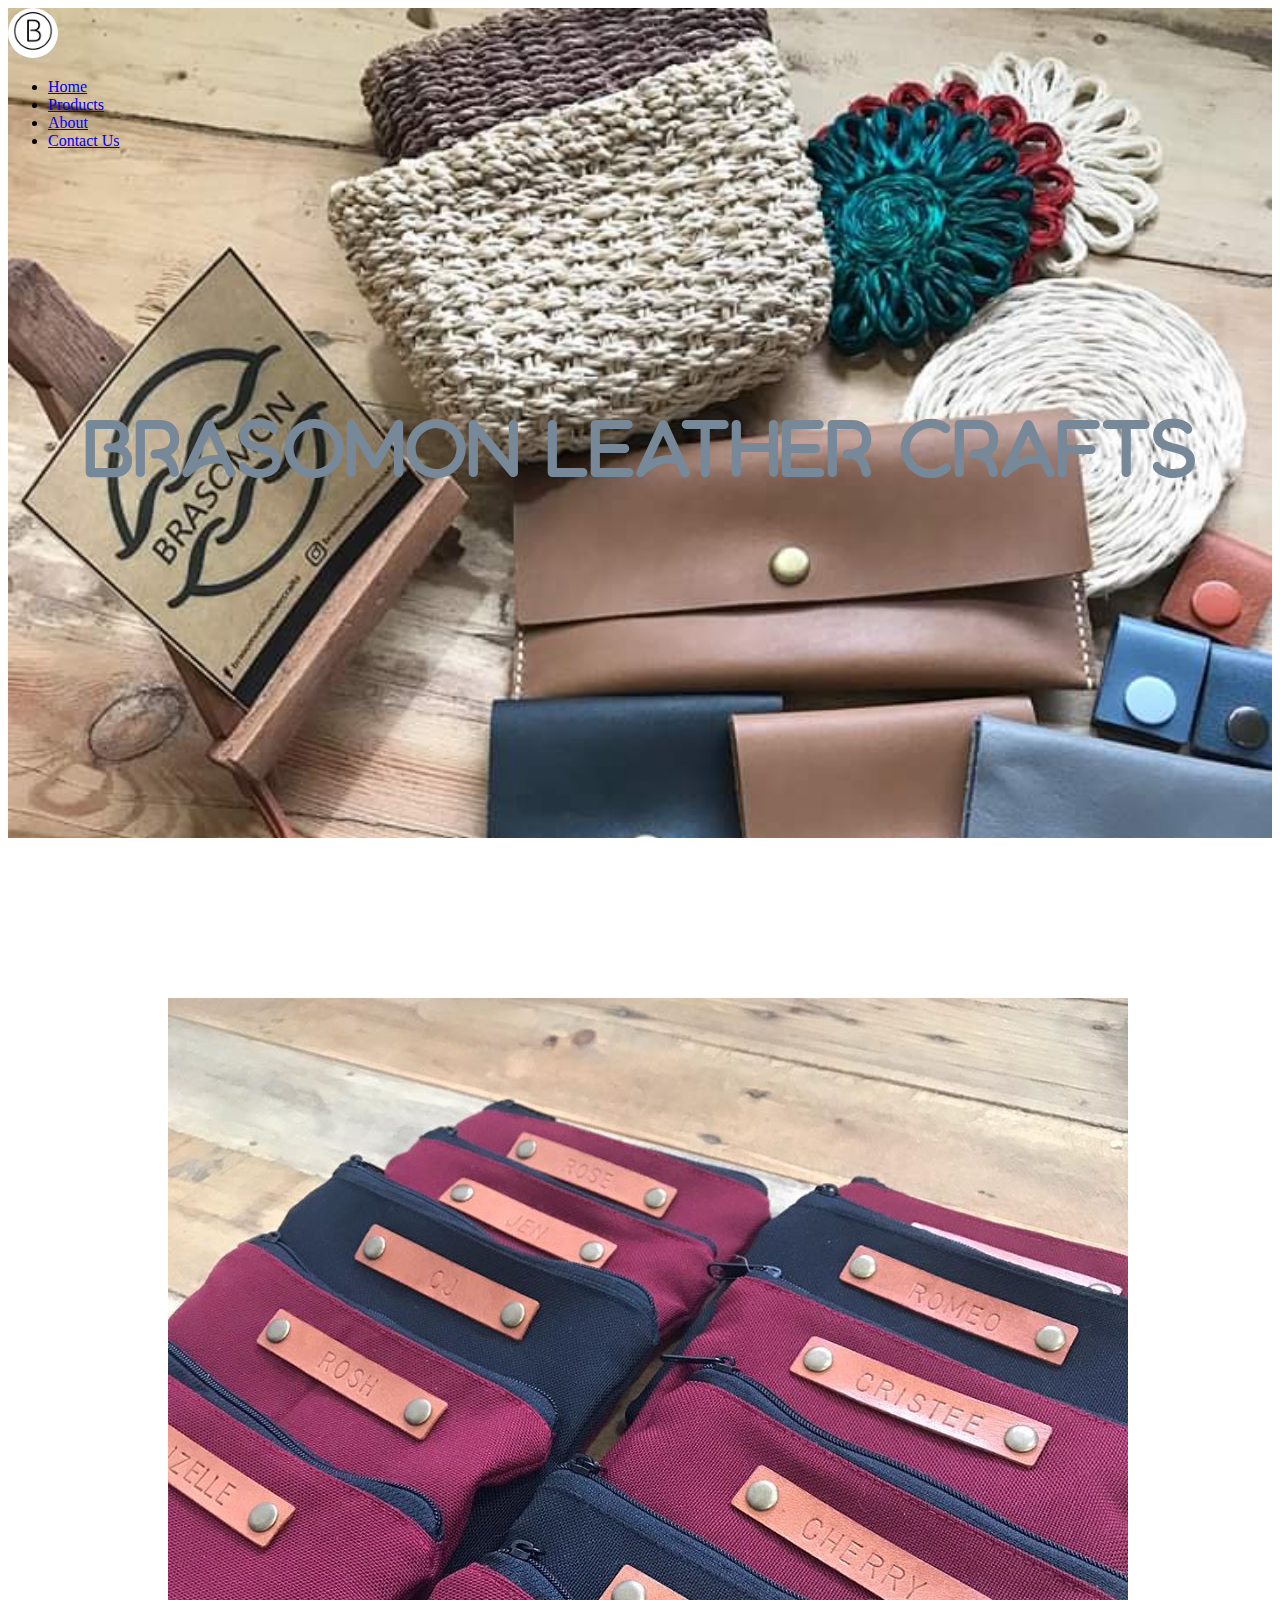
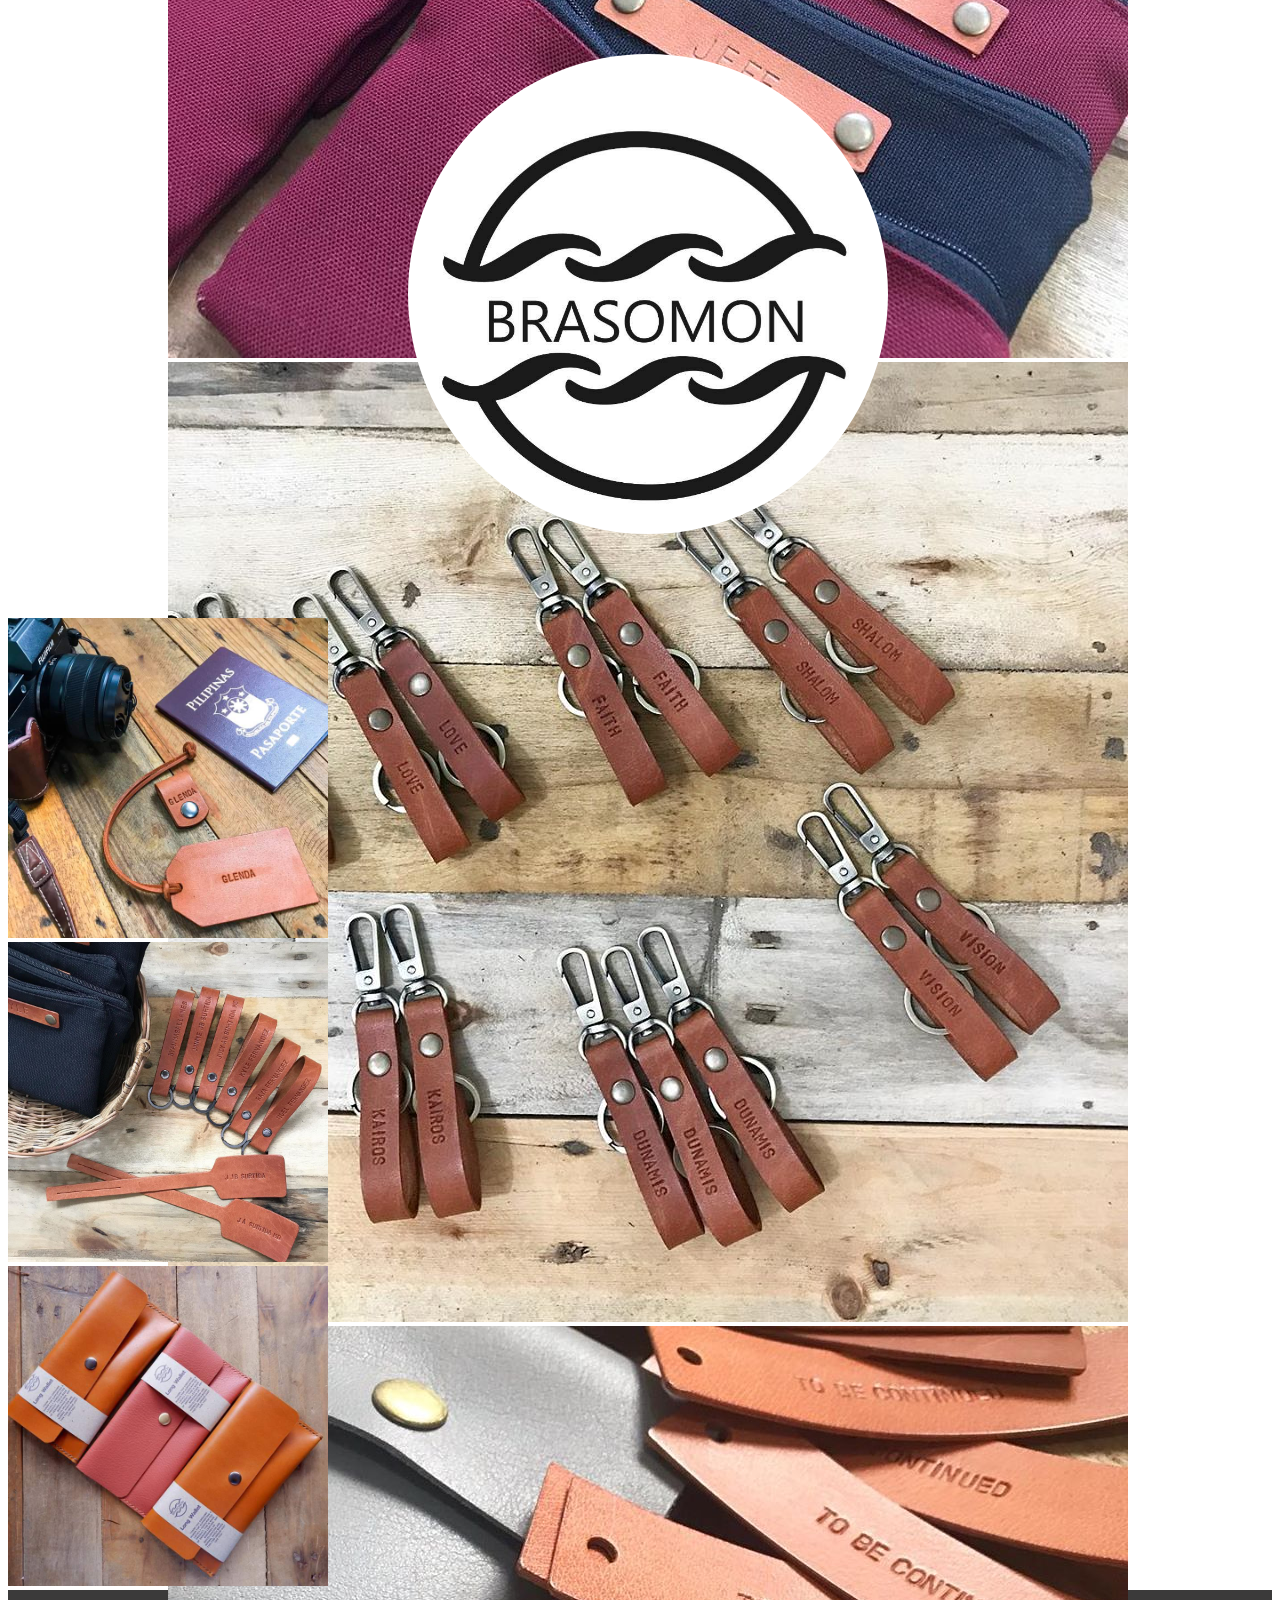
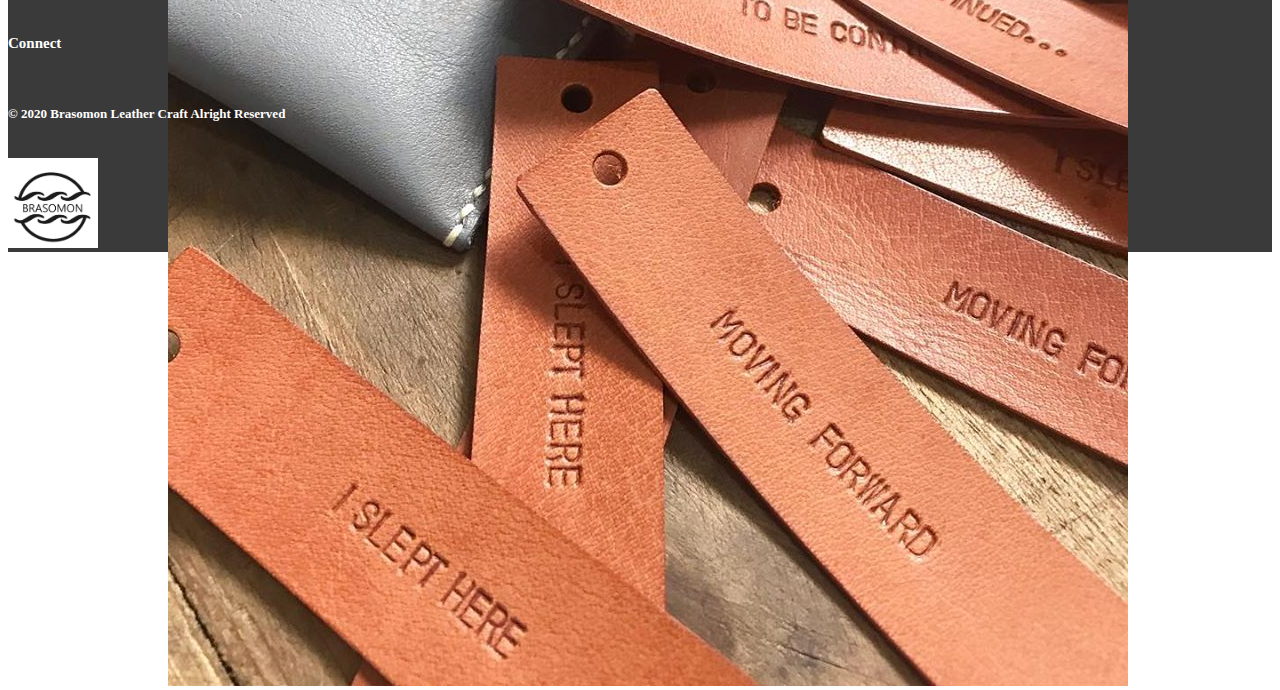
<file: index.html>
<!DOCTYPE html>
<html lang="en">
<head>
    <meta charset="UTF-8">
    <meta name="viewport" content="width=device-width, initial-scale=1.0">
    <link rel="stylesheet" href="https://maxcdn.bootstrapcdn.com/bootstrap/4.0.0-beta/css/bootstrap.min.css" integrity="sha384-/Y6pD6FV/Vv2HJnA6t+vslU6fwYXjCFtcEpHbNJ0lyAFsXTsjBbfaDjzALeQsN6M" crossorigin="anonymous">
    <link rel="stylesheet" href="css/style.css">

    

    <title>Brasomon Leather Crafts</title>
    
</head>
<body>
    <header class="header">


        <nav class="navbar navbar-expand-sm navbar-light bg-light mb-3">
            <div class="container">
              <a class="navbar-brand" href="#"><img id="logo" src="img/logo2.jpg" alt=""></a>
                  <ul class="navbar-nav">
                      <li class="nav-item">
                          <a class="nav-link" href="index.html">Home</a>
                      </li>
                      <li class="nav-item">
                          <a class="nav-link" href="navbar/products.html">Products</a>
                      </li>
                      <li class="nav-item">
                          <a class="nav-link" href="navbar/about.html">About</a>
                      </li class="nav-item">
                      <li class="nav-item">
                          <a class="nav-link" href="navbar/contactus.html">Contact Us</a>
                      </li>
                  </ul>
              </div>
        </nav>

    <div class="text-top">
        <h1 class="bra">Brasomon Leather Crafts</h1>
    </div>
</header>



    <div id="fixed"></div>
    
    <div id="slider3" class="carousel slide mb-5" data-ride="carousel">
        <ol class="carousel-indicators">
          <li class="active" data-target="#slider3" data-slide-to="0"></li>
          <li data-target="#slider3" data-slide-to="1"></li>
          <li data-target="#slider3" data-slide-to="2"></li>
        </ol>
        <div class="carousel-inner" role="listbox">
          <div class="carousel-item active">
            <img class="d-block img-fluid " src="img/img10.jpg" alt="First Slide">
          </div>
          <div class="carousel-item">
            <img class="d-block img-fluid" src="img/img5.jpg" alt="Second Slide">
          </div>
          <div class="carousel-item">
            <img class="d-block img-fluid" src="img/img11.jpg" alt="Third Slide">
          </div>
        </div>
        <a href="#slider3" class="carousel-control-prev" data-slide="prev">
          <span class="carousel-control-prev-icon"></span>
        </a>

        <a href="#slider3" class="carousel-control-next" data-slide="next">
          <span class="carousel-control-next-icon"></span>
        </a>
      </div>
      <div>
        <img id="logo3" src="./img/logo3.jpg" alt="middlelogo">
    </div>

    <div class="padding">
        <div class="container">
            <div class="row">
                <div class="col-lg-4 col-sm-3 col-sm-6 pb-5">
                    <img src="img/08.jpg" alt="" class="img-responsive">
                </div>
                <div class="col-lg-4 col-sm-3 col-sm-6">
                    <img src="img/img1.jpg" alt="" class="img-responsive">
                </div>
                <div class="col-lg-4 col-sm-3 col-sm-6">
                    <img src="img/11.jpg" alt=""  class="img-responsive">
                </div>
            </div>
        </div>
    </div>


    
<!--Footer-->
<footer class="footer text-center">
    <div class="row">
        <div class="col-sm-6 footer-contact">
            <h4>Connect</h4>
            <a href="www.facebool.com" class="fa fa-facebook "></a>  
            <a href="www.twitter.com" class="fa fa-twitter"></a> 
            <a href="www.google.com" class="fa fa-google"></a> 
            <a href="www.likedin.com" class="fa fa-linkedin"></a> 
            <a href="www.instagram.com" class="fa fa-instagram"></a> 

            <h4 id="copyright">&copy 2020 Brasomon Leather Craft Alright Reserved</h4>

            <h4></h4>
        </div>
        
        <div class="col-sm-6 pb-4">
            <img src="img/logo3.jpg" alt="" class="icon ">
        </div>
    </div>
</footer>
    <script>
        $('.carousel').carousel({
        interval:3000,
        keyboard: true,
        pause:'hover',
        wrap:true
        });

        $('#slider4').on('slide.bs.carousel', function(){
        console.log('slide');
        });
        $('#slider4').on('slid.bs.carousel', function(){
        console.log('slid');
        });
    </script>
    


    <script src="https://code.jquery.com/jquery-3.2.1.slim.min.js" integrity="sha384-KJ3o2DKtIkvYIK3UENzmM7KCkRr/rE9/Qpg6aAZGJwFDMVNA/GpGFF93hXpG5KkN" crossorigin="anonymous"></script>
    <script src="https://cdnjs.cloudflare.com/ajax/libs/popper.js/1.11.0/umd/popper.min.js" integrity="sha384-b/U6ypiBEHpOf/4+1nzFpr53nxSS+GLCkfwBdFNTxtclqqenISfwAzpKaMNFNmj4" crossorigin="anonymous"></script>
    <script src="https://maxcdn.bootstrapcdn.com/bootstrap/4.0.0-beta/js/bootstrap.min.js" integrity="sha384-h0AbiXch4ZDo7tp9hKZ4TsHbi047NrKGLO3SEJAg45jXxnGIfYzk4Si90RDIqNm1" crossorigin="anonymous"></script>
</body>
</html>
</file>
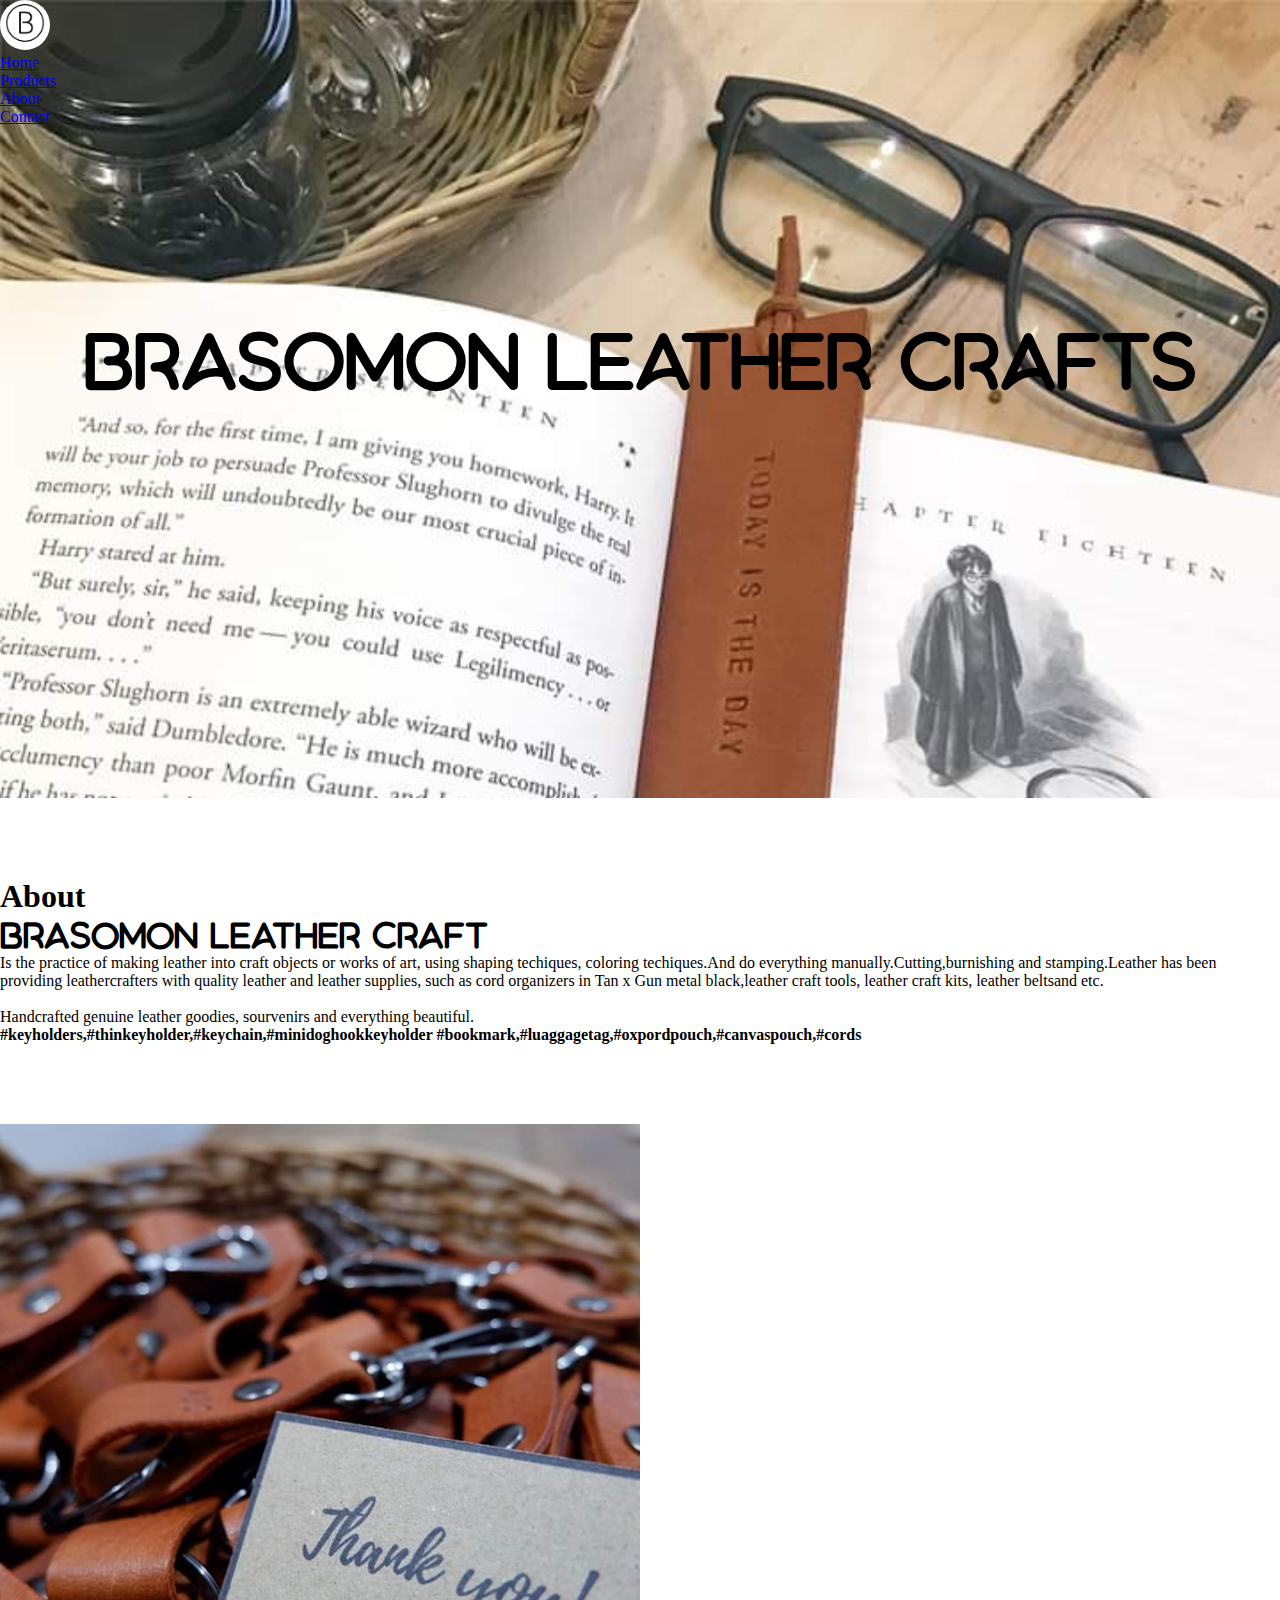
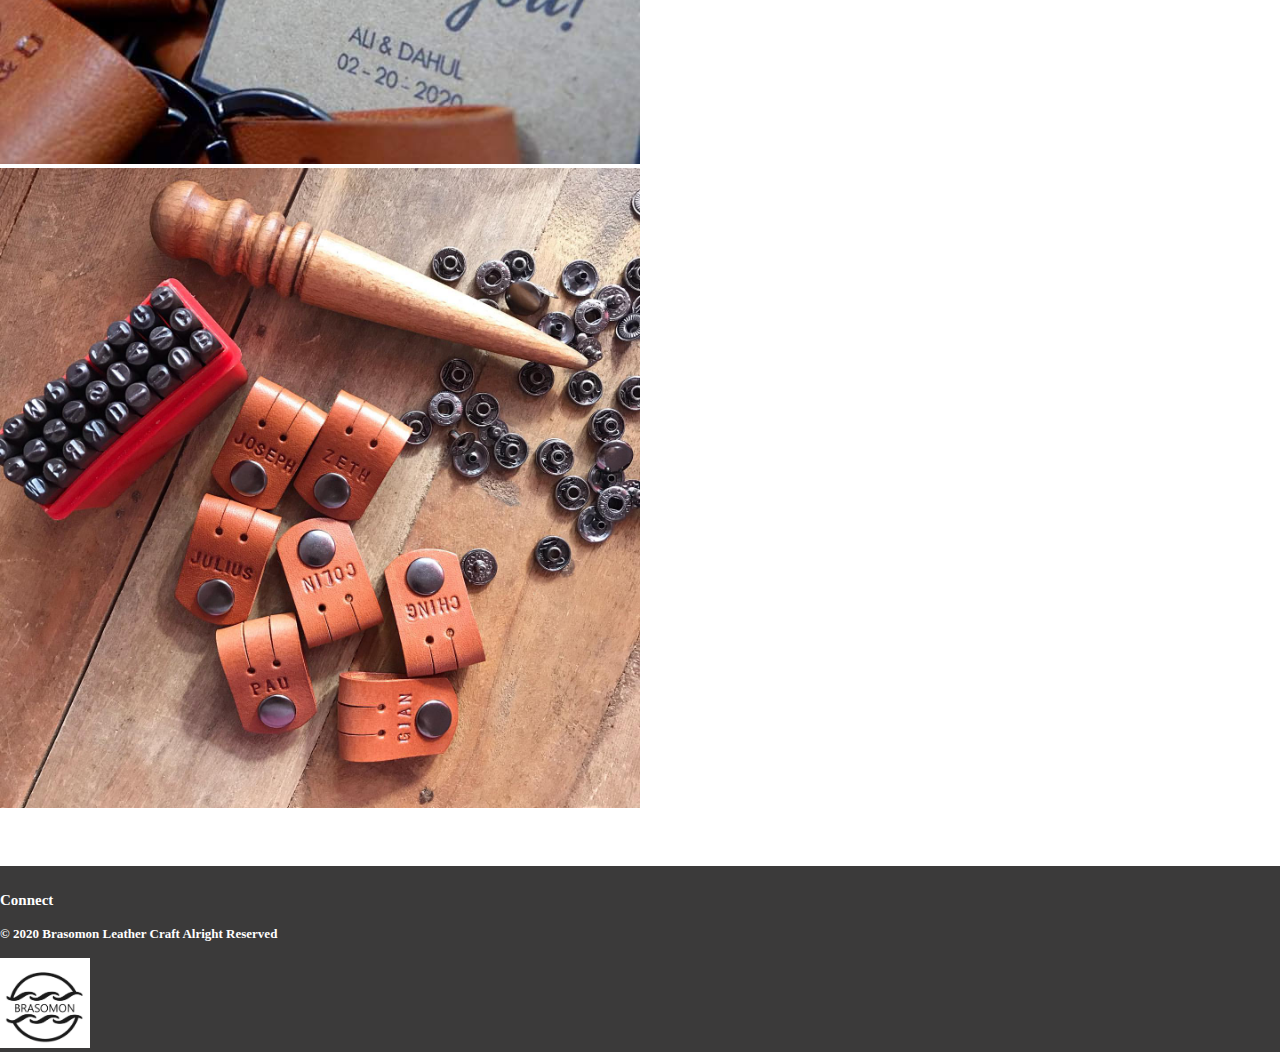
<file: navbar/about.html>
<!DOCTYPE html>
<html lang="en">
<head>
    <meta charset="UTF-8">
    <meta name="viewport" content="width=device-width, initial-scale=1.0">
    <link rel="stylesheet" href="https://maxcdn.bootstrapcdn.com/bootstrap/4.0.0-beta/css/bootstrap.min.css" integrity="sha384-/Y6pD6FV/Vv2HJnA6t+vslU6fwYXjCFtcEpHbNJ0lyAFsXTsjBbfaDjzALeQsN6M" crossorigin="anonymous">
    <link rel="stylesheet" href="../css/about.css">

   
    <title>About</title>
</head>
<body>
    <header class="header">
        <nav class="navbar navbar-expand-sm navbar-light bg-light mb-3">
            <div class="container">
              <a class="navbar-brand" href="#">
                  <img id="logo" src="../img/logo2.jpg" alt="">
              </a>
                  <ul class="navbar-nav">
                      <li class="nav-item">
                          <a class="nav-link" href="../index.html">Home</a>
                      </li>
                      <li class="nav-item">
                          <a class="nav-link" href="../navbar/products.html">Products</a>
                      </li>
                      <li class="nav-item">
                          <a class="nav-link" href="../navbar/about.html">About</a>
                      </li class="nav-item">
                      <li class="nav-item">
                          <a class="nav-link" href="../navbar/contactus.html">Contact</a>
                      </li>
                  </ul>
              </div>
        </nav>
        
        <div class="text-top">
            <h1 class="bra">Brasomon Leather Crafts</h1>
        </div>
    </header>
 
        
<!--Content-->

    <div class="padding">
        <div class="container text-center mt-5">
            <h1>About</h1>
            <p class="blc">Brasomon Leather Craft </p>
            <p>Is the practice of making leather into craft objects or works of art, 
                using shaping techiques, coloring techiques.And do everything manually.Cutting,burnishing and 
                stamping.Leather has been providing leathercrafters with quality leather and leather supplies, 
                such as cord organizers in Tan x Gun metal black,leather craft tools, leather craft kits, leather 
                beltsand etc.
                <br>
                <br>

                Handcrafted genuine leather goodies, sourvenirs and everything beautiful.
                <br>
                <div class="bold">
                    #keyholders,#thinkeyholder,#keychain,#minidoghookkeyholder
                    #bookmark,#luaggagetag,#oxpordpouch,#canvaspouch,#cords

                </div>
            </p>
        </div>
    </div>

    <div class="padding">
        <div class="container">
            <div class="row text-center">
                <div class="col-sm-6 ">
                    <img src="../img/01.jpg" alt="" class="img-responsive pb-3">
                </div>
                <div class=" col-sm-6 ">
                    <img src="../img/03.jpg" alt="" class="img-responsive pb-3">
                </div>
            </div>
        </div>
    </div>
    <br>
    <br>
    <br>

<!--Footer-->
        <footer class="footer text-center">
            <div class="row">
                <div class="col-sm-6 footer-contact">
                    <h4>Connect</h4>
                    <a href="www.facebool.com" class="fa fa-facebook "></a>  
                    <a href="www.twitter.com" class="fa fa-twitter"></a> 
                    <a href="www.google.com" class="fa fa-google"></a> 
                    <a href="www.likedin.com" class="fa fa-linkedin"></a> 
                    <a href="www.instagram.com" class="fa fa-instagram"></a> 
        
                    <h4 id="copyright">&copy 2020 Brasomon Leather Craft Alright Reserved</h4>
        
                    <h4></h4>
                </div>
                
                <div class="col-sm-6 pb-4">
                    <img src="../img/logo3.jpg" alt="" class="icon ">
                </div>
            </div>
        </footer>
</body>
</html>
</file>
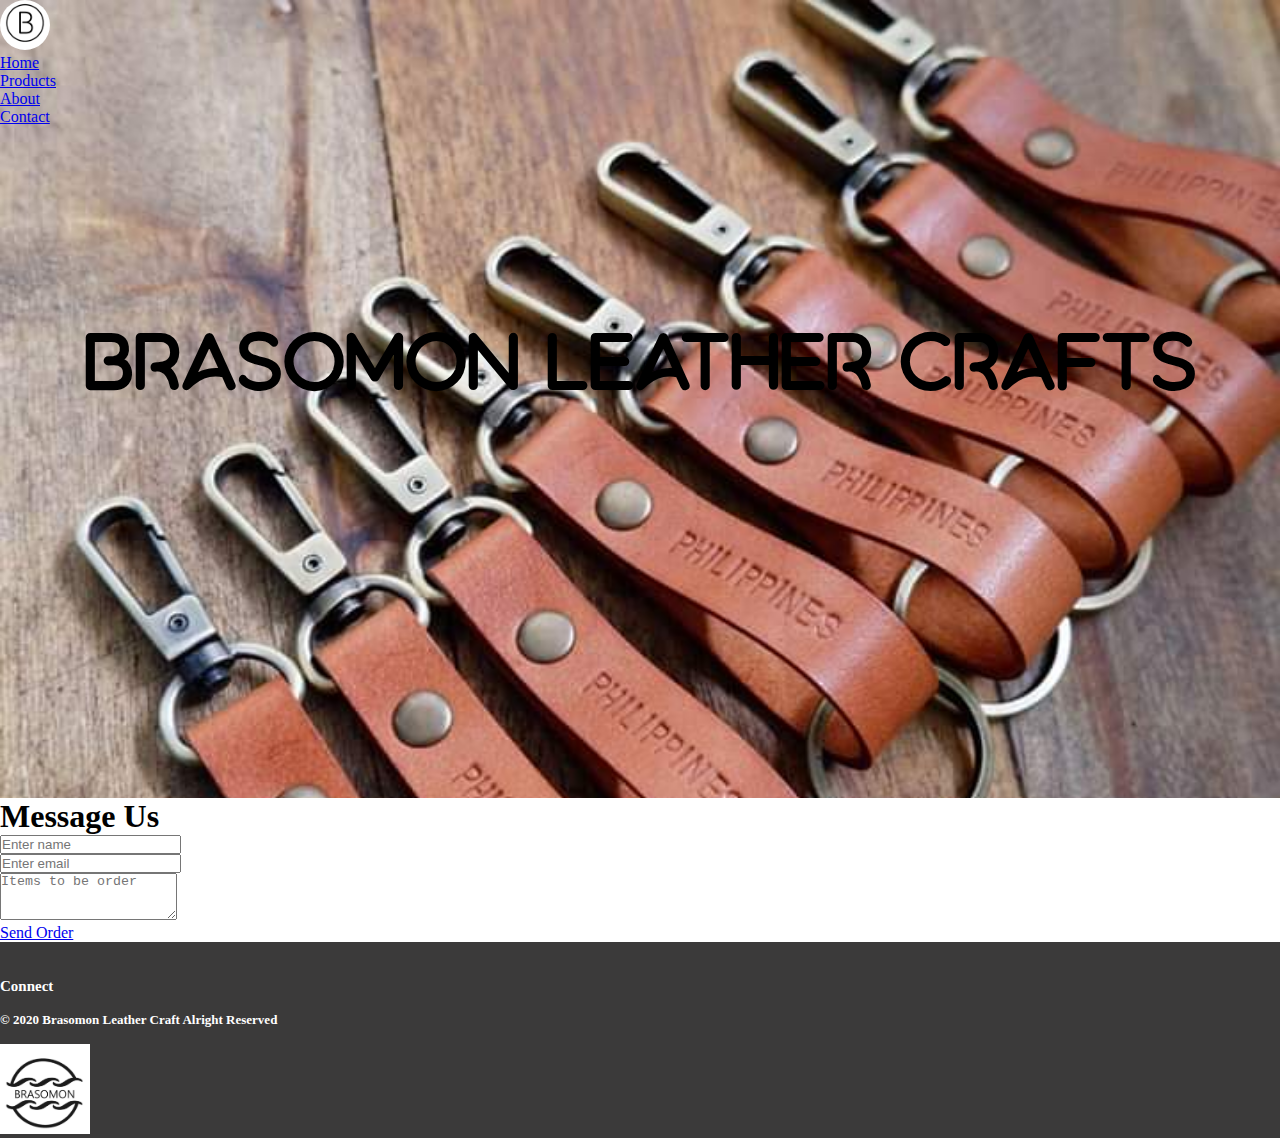
<file: navbar/contactus.html>
<!DOCTYPE html>
<html lang="en">
<head>
    <meta charset="UTF-8">
    <meta name="viewport" content="width=device-width, initial-scale=1.0">
    <link rel="stylesheet" href="https://maxcdn.bootstrapcdn.com/bootstrap/4.0.0-beta/css/bootstrap.min.css" integrity="sha384-/Y6pD6FV/Vv2HJnA6t+vslU6fwYXjCFtcEpHbNJ0lyAFsXTsjBbfaDjzALeQsN6M" crossorigin="anonymous">
    <link rel="stylesheet" href="../css/contactus.css">
    <title>Contact Us</title>
</head>
<body>
    <header class="header">
        <nav class="navbar navbar-expand-sm navbar-light bg-light mb-3">
            <div class="container">
              <a class="navbar-brand" href="#">
                  <img id="logo" src="../img/logo2.jpg" alt="">
              </a>
                  <ul class="navbar-nav">
                      <li class="nav-item">
                          <a class="nav-link" href="../index.html">Home</a>
                      </li>
                      <li class="nav-item">
                          <a class="nav-link" href="../navbar/products.html">Products</a>
                      </li>
                      <li class="nav-item">
                          <a class="nav-link" href="../navbar/about.html">About</a>
                      </li class="nav-item">
                      <li class="nav-item">
                          <a class="nav-link" href="../navbar/contactus.html">Contact</a>
                      </li>
                  </ul>
              </div>
        </nav>
        
        <div class="text-top">
            <h1 class="bra">Brasomon Leather Crafts</h1>
        </div>
    </header>
    
    
    <div class="col-sm-12 w-100 form-group pt-lg-5 text-center">
        <form id="contact" method="post" role="form" action="contact">
            <h1>Message Us</h1>
                <div class="form-group">
                    <input type="text" id="name" class="form-control form-control-sm" placeholder="Enter name" required>
                </div>
                <div class="form-group">
                    <input type="email" id="email" class="form-control form-control-sm" placeholder="Enter email">
                </div>
                
                <div class="form-group">
                    <textarea id="message" rows="3" class="form-control form-control-sm" placeholder="Items to be order"></textarea>
                </div>
                <a href="../navbar/contactus.html" class="btn btn-outline-primary" type="submit" >Send Order</a>
                
        </form>
    </div>

        <footer class="footer text-center">
            <div class="row">
                <div class="col-sm-6 footer-contact">
                    <h4>Connect</h4>
                    <a href="www.facebool.com" class="fa fa-facebook "></a>  
                    <a href="www.twitter.com" class="fa fa-twitter"></a> 
                    <a href="www.google.com" class="fa fa-google"></a> 
                    <a href="www.likedin.com" class="fa fa-linkedin"></a> 
                    <a href="www.instagram.com" class="fa fa-instagram"></a> 
        
                    <h4 id="copyright">&copy 2020 Brasomon Leather Craft Alright Reserved</h4>
        
                    <h4></h4>
                </div>
                
                <div class="col-sm-6 pb-4">
                    <img src="../img/logo3.jpg" alt="" class="icon ">
                </div>
            </div>
        </footer>
        
</body>
</html>
</file>
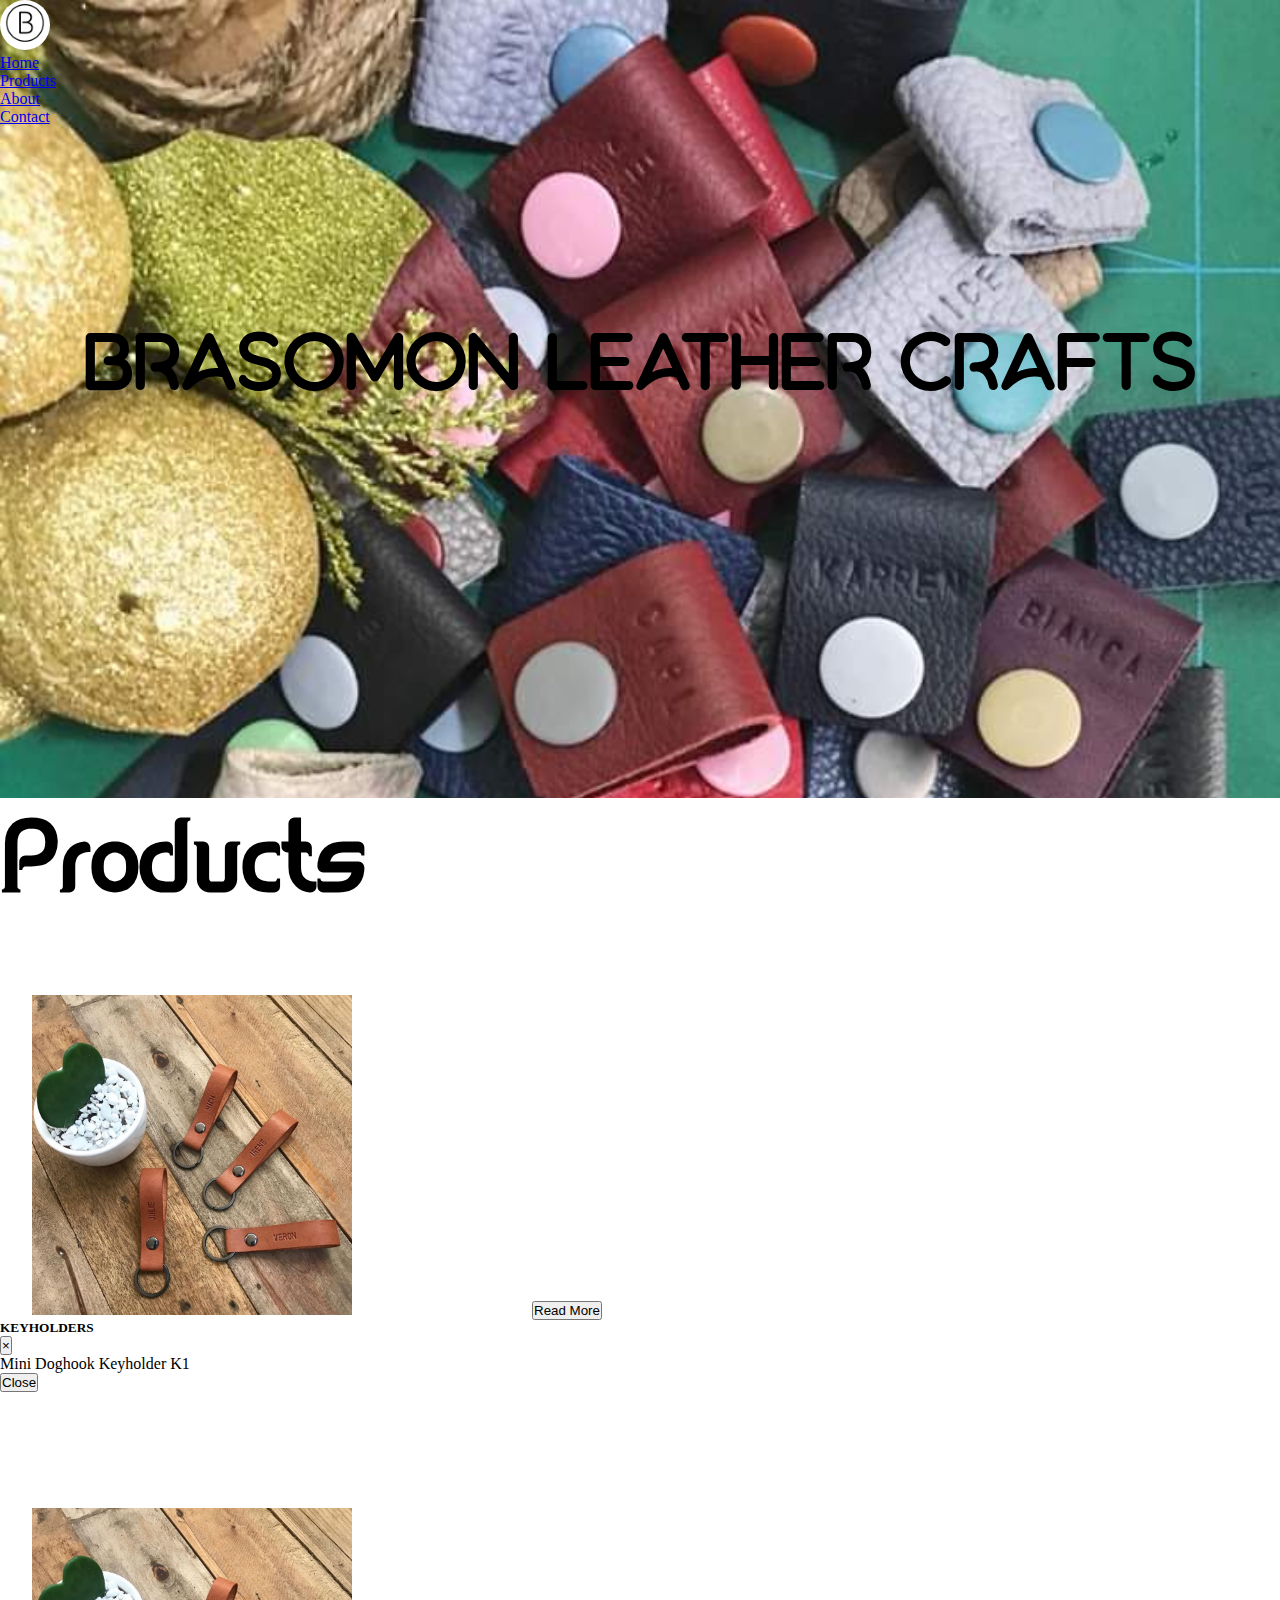
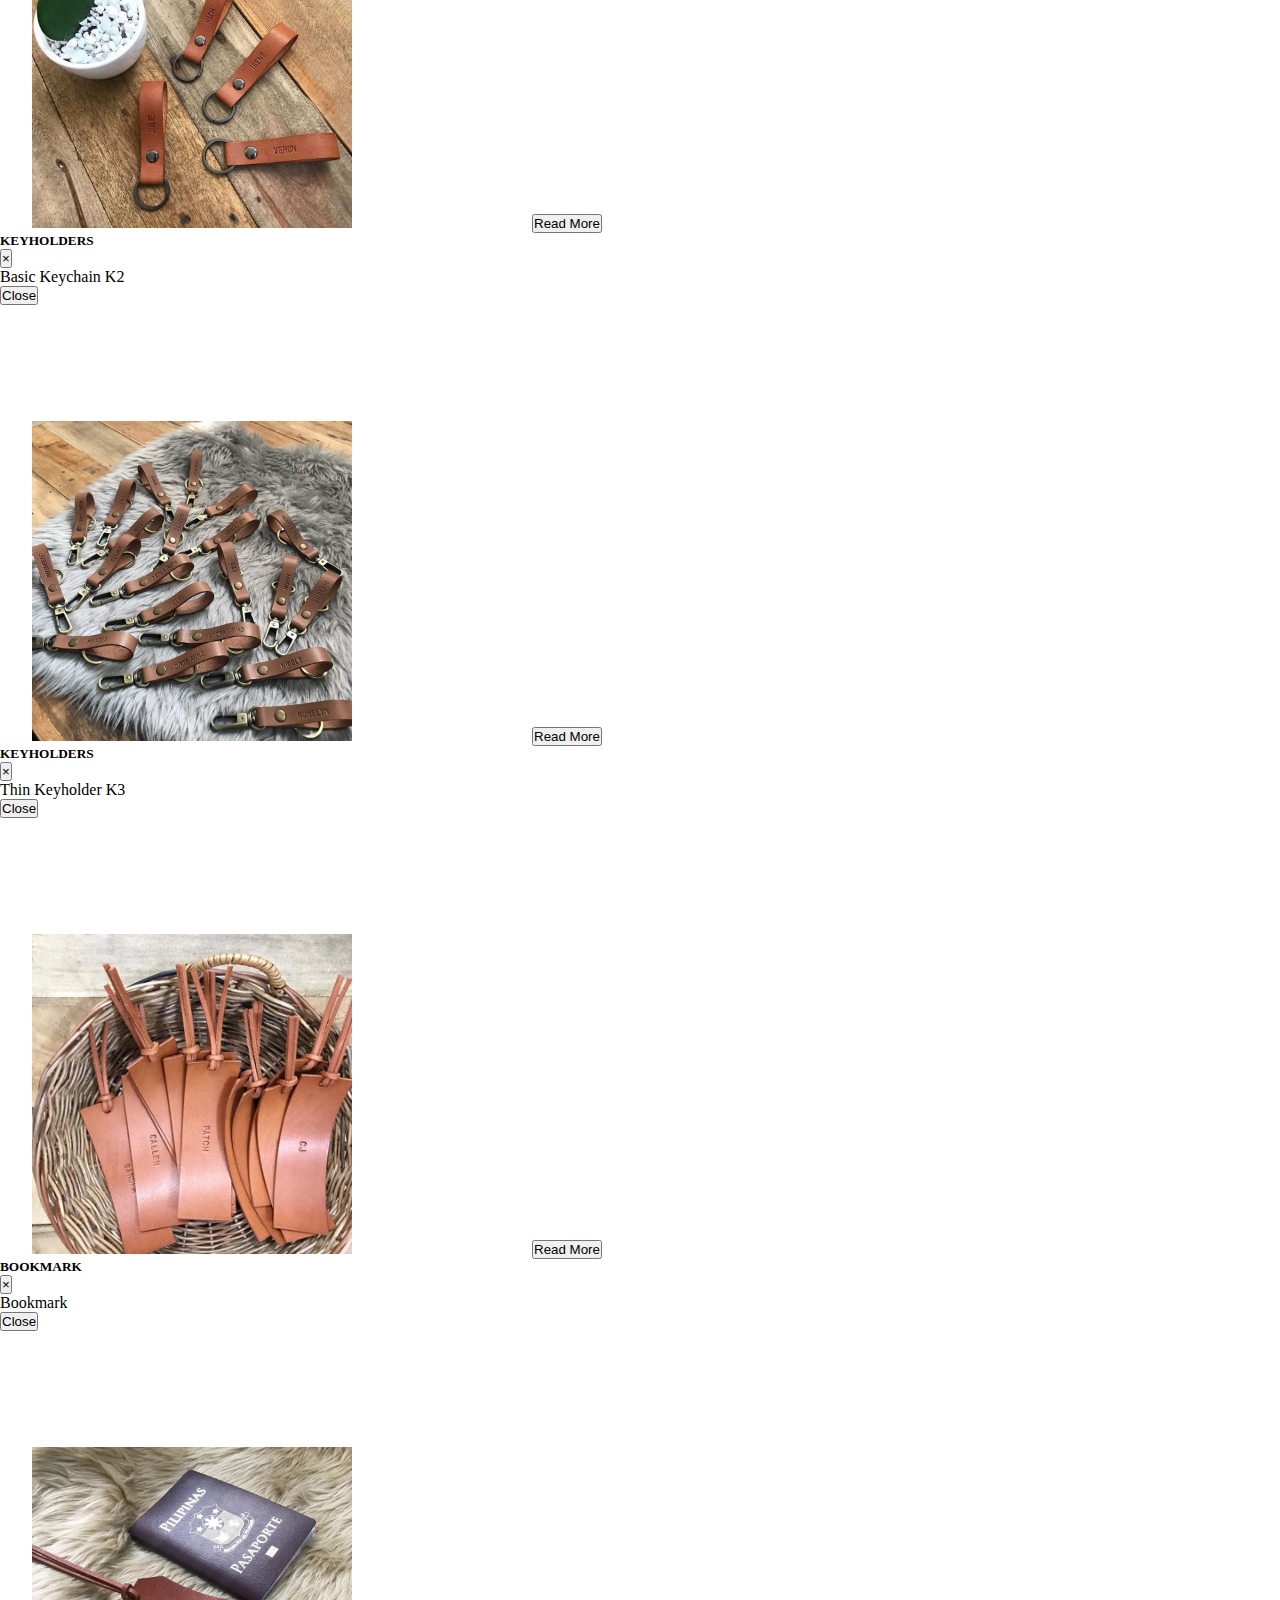
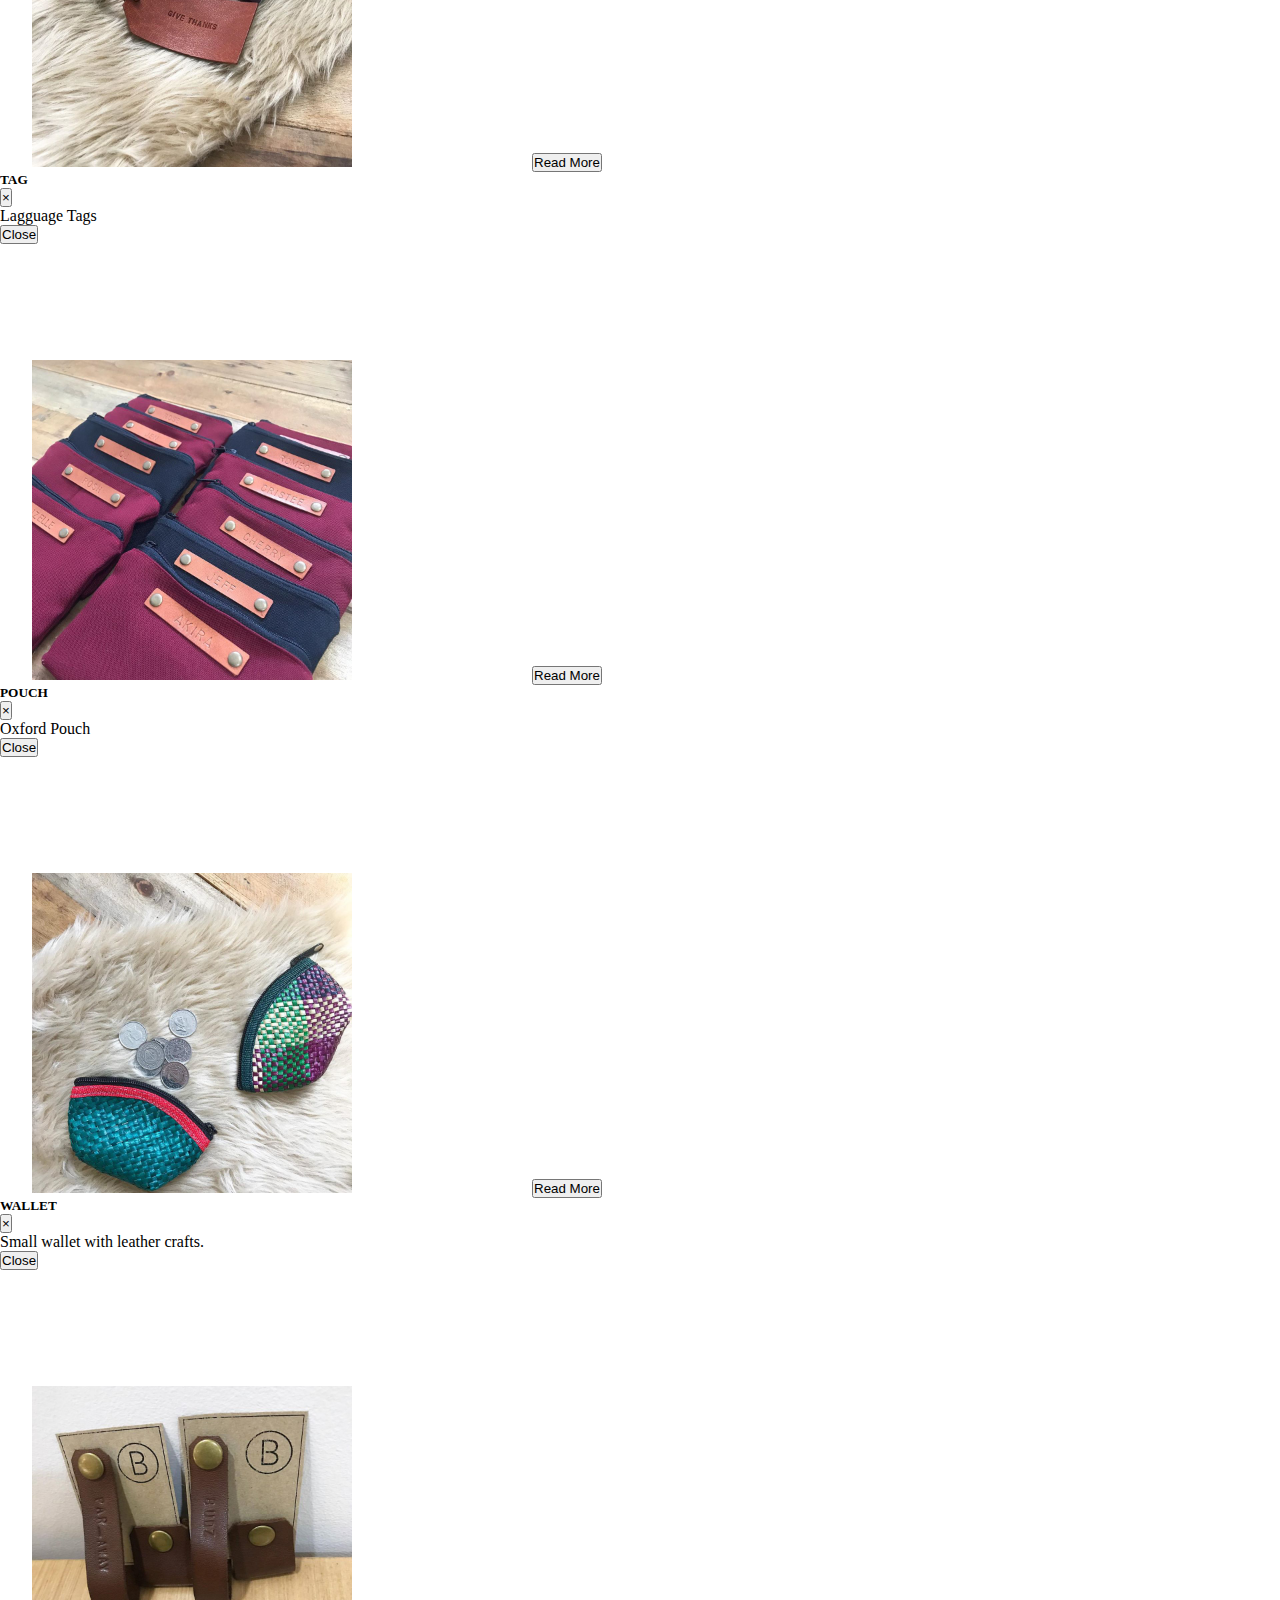
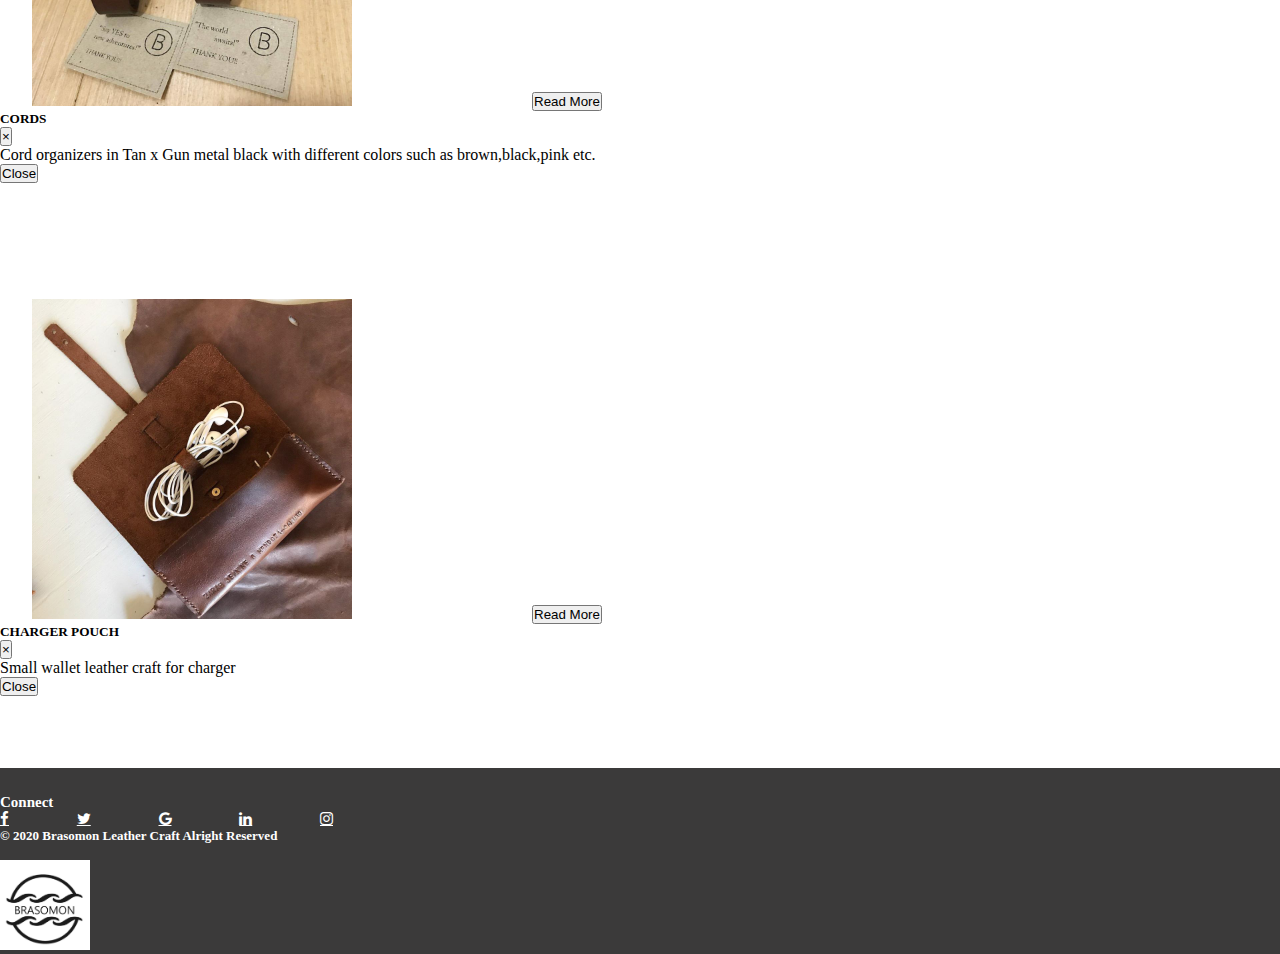
<file: navbar/products.html>
<!DOCTYPE html>
<html lang="en">
<head>
    <meta charset="UTF-8">
    <meta name="viewport" content="width=device-width, initial-scale=1.0">
    <link rel="stylesheet" href="https://maxcdn.bootstrapcdn.com/bootstrap/4.0.0-beta/css/bootstrap.min.css" integrity="sha384-/Y6pD6FV/Vv2HJnA6t+vslU6fwYXjCFtcEpHbNJ0lyAFsXTsjBbfaDjzALeQsN6M" crossorigin="anonymous">
    <link rel="stylesheet" href="https://stackpath.bootstrapcdn.com/font-awesome/4.7.0/css/font-awesome.min.css">
    <link rel="stylesheet" href="../css/products.css">
    
    
    <title>Products</title>

</head>
<body>
    <header class="header">
      <nav class="navbar navbar-expand-sm navbar-light bg-light mb-3">
        <div class="container">
          <a class="navbar-brand" href="#">
              <img id="logo" src="../img/logo2.jpg" alt="">
          </a>
              <ul class="navbar-nav">
                  <li class="nav-item">
                      <a class="nav-link" href="../index.html">Home</a>
                  </li>
                  <li class="nav-item">
                      <a class="nav-link" href="../navbar/products.html">Products</a>
                  </li>
                  <li class="nav-item">
                      <a class="nav-link" href="../navbar/about.html">About</a>
                  </li class="nav-item">
                  <li class="nav-item">
                      <a class="nav-link" href="../navbar/contactus.html">Contact</a>
                  </li>
              </ul>
          </div>
    </nav>
   
    <div class="text-top">
        <h1 class="bra">Brasomon Leather Crafts</h1>
    </div>
</header>

<div class="padding-top">
  <div class="container text-center mt-5">
    <h1>Products</h1>
  </div>
</div>

    <div class="padding">
        <div class="container">
            <div class="row">
                <div class="col-lg-4 col-sm-3 col-sm-6">
                    <img src="../img/img8.jpg" alt="" class="img-responsive">
                    <button class="btn btn-primary" type="button" data-toggle="modal" data-target="#myModal">Read More</button>

                    <div class="modal" id="myModal">
                      <div class="modal-dialog">
                        <div class="modal-content">
                          <div class="modal-header">
                            <h5 class="modal-title">KEYHOLDERS</h5>
                            <button class="close" data-dismiss="modal">&times;</button>
                          </div>
                          <div class="modal-body1 pl-3">
                            <p>
                              Mini Doghook Keyholder K1
                            </p>
                          </div>
                          <div class="modal-footer">
                            <button class="btn btn-secondary" data-dismiss="modal">Close</button>
                          </div>
                        </div>
                      </div>
                    </div>
                    <br><br>

                </div>
                <div class="col-lg-4 col-sm-3 col-sm-6">
                    <img src="../img/img8.jpg" alt="" class="img-responsive">
                    <button class="btn btn-primary" type="button" data-toggle="modal" data-target="#myModal2">Read More</button>

                    <div class="modal" id="myModal2">
                      <div class="modal-dialog">
                        <div class="modal-content">
                          <div class="modal-header">
                            <h5 class="modal-title">KEYHOLDERS</h5>
                            <button class="close" data-dismiss="modal">&times;</button>
                          </div>
                          <div class="modal-body1 pl-3">
                            <p>
                              Basic Keychain
                              K2
                            </p>
                          </div>
                          <div class="modal-footer">
                            <button class="btn btn-secondary" data-dismiss="modal">Close</button>
                          </div>
                        </div>
                      </div>
                    </div>
                    <br><br>

                </div>



                
                <div class="col-lg-4 col-sm-3 col-sm-6">
                    <img src="../img/img7.jpg" alt=""  class="img-responsive">
                    <button class="btn btn-primary" type="button" data-toggle="modal" data-target="#myModal3">Read More</button>

                    <div class="modal" id="myModal3">
                      <div class="modal-dialog">
                        <div class="modal-content">
                          <div class="modal-header">
                            <h5 class="modal-title">KEYHOLDERS</h5>
                            <button class="close" data-dismiss="modal">&times;</button>
                          </div>
                          <div class="modal-body3 pl-3">
                            <p> Thin Keyholder K3</p>
                           
                          
                          </div>
                          <div class="modal-footer">
                            <button class="btn btn-secondary" data-dismiss="modal">Close</button>
                          </div>
                        </div>
                      </div>
                    </div>
                    <br><br>
                </div>



                <div class="col-lg-4 col-sm-3 col-sm-6">
                    <img src="../img/19.jpg" alt=""  class="img-responsive">
                    <button class="btn btn-primary" type="button" data-toggle="modal" data-target="#myModal4">Read More</button>

                    <div class="modal" id="myModal4">
                      <div class="modal-dialog">
                        <div class="modal-content">
                          <div class="modal-header">
                            <h5 class="modal-title">BOOKMARK</h5>
                            <button class="close" data-dismiss="modal">&times;</button>
                          </div>
                          <div class="modal-body pl-3">
                            Bookmark
                          </div>
                          <div class="modal-footer">
                            <button class="btn btn-secondary" data-dismiss="modal">Close</button>
                          </div>
                        </div>
                      </div>
                    </div>
                    <br><br>
                </div>
                <div class="col-lg-4 col-sm-3 col-sm-6">
                    <img src="../img/img3.jpg" alt=""  class="img-responsive">
                    <button class="btn btn-primary" type="button" data-toggle="modal" data-target="#myModal5">Read More</button>

                    <div class="modal" id="myModal5">
                      <div class="modal-dialog">
                        <div class="modal-content">
                          <div class="modal-header">
                            <h5 class="modal-title"> TAG</h5>
                            <button class="close" data-dismiss="modal">&times;</button>
                          </div>
                          <div class="modal-body pl-3">
                            Lagguage Tags
                          </div>
                          <div class="modal-footer">
                            <button class="btn btn-secondary" data-dismiss="modal">Close</button>
                          </div>
                        </div>
                      </div>
                    </div>
                    <br><br>
                </div>
                <div class="col-lg-4 col-sm-3 col-sm-6">
                    <img src="../img/img10.jpg" alt=""  class="img-responsive">
                    <button class="btn btn-primary" type="button" data-toggle="modal" data-target="#myModal6">Read More</button>

                    <div class="modal" id="myModal6">
                      <div class="modal-dialog">
                        <div class="modal-content">
                          <div class="modal-header">
                            <h5 class="modal-title">POUCH</h5>
                            <button class="close" data-dismiss="modal">&times;</button>
                          </div>
                          <div class="modal-body pl-3">
                            Oxford Pouch
                          </div>
                          <div class="modal-footer">
                            <button class="btn btn-secondary" data-dismiss="modal">Close</button>
                          </div>
                        </div>
                      </div>
                    </div>
                    <br><br>
                </div>
                <div class="col-lg-4 col-sm-3 col-sm-6">
                    <img src="../img/img4.jpg" alt=""  class="img-responsive">
                    <button class="btn btn-primary" type="button" data-toggle="modal" data-target="#myModal7">Read More</button>

                    <div class="modal" id="myModal7">
                      <div class="modal-dialog">
                        <div class="modal-content">
                          <div class="modal-header">
                            <h5 class="modal-title">WALLET</h5>
                            <button class="close" data-dismiss="modal">&times;</button>
                          </div>
                          <div class="modal-body pl-3">
                            Small wallet with leather crafts.
                          </div>
                          <div class="modal-footer">
                            <button class="btn btn-secondary" data-dismiss="modal">Close</button>
                          </div>
                        </div>
                      </div>
                    </div>
                    <br><br>
                </div>
                <div class="col-lg-4 col-sm-3 col-sm-6">
                  <img src="../img/gallery-item2.jpg" alt="" class="img-responsive">
                  <button class="btn btn-primary" type="button" data-toggle="modal" data-target="#myModal8">Read More</button>

                  <div class="modal" id="myModal8">
                    <div class="modal-dialog">
                      <div class="modal-content">
                        <div class="modal-header">
                          <h5 class="modal-title">CORDS</h5>
                          <button class="close" data-dismiss="modal">&times;</button>
                        </div>
                        <div class="modal-body1 pl-3">
                          <p>
                            Cord organizers in Tan x Gun metal black with different colors such as brown,black,pink etc.
                            
                          </p>
                        </div>
                        <div class="modal-footer">
                          <button class="btn btn-secondary" data-dismiss="modal">Close</button>
                        </div>
                      </div>
                    </div>
                  </div>
                  <br><br>

              </div>



              
              <div class="col-lg-4 col-sm-3 col-sm-6">
                  <img src="../img/gallery-item5.jpg" alt=""  class="img-responsive">
                  <button class="btn btn-primary" type="button" data-toggle="modal" data-target="#myModal9">Read More</button>

                  <div class="modal" id="myModal9">
                    <div class="modal-dialog">
                      <div class="modal-content">
                        <div class="modal-header">
                          <h5 class="modal-title">CHARGER POUCH</h5>
                          <button class="close" data-dismiss="modal">&times;</button>
                        </div>
                        <div class="modal-body3 pl-3">
                          <p> Small wallet leather craft for charger</p>
                         
                        
                        </div>
                        <div class="modal-footer">
                          <button class="btn btn-secondary" data-dismiss="modal">Close</button>
                        </div>
                      </div>
                    </div>
                  </div>
                  <br><br>
              </div>





                    <br><br>
                </div>
            </div>
        </div>
    </div>
 




    <!--footer-->
    <footer class="footer text-center">
      <div class="row">
          <div class="col-sm-6 footer-contact">
              <h4>Connect</h4>
              <a href="www.facebool.com" class="fa fa-facebook "></a>  
              <a href="www.twitter.com" class="fa fa-twitter"></a> 
              <a href="www.google.com" class="fa fa-google"></a> 
              <a href="www.likedin.com" class="fa fa-linkedin"></a> 
              <a href="www.instagram.com" class="fa fa-instagram"></a> 
  
              <h4 id="copyright">&copy 2020 Brasomon Leather Craft Alright Reserved</h4>
  
              <h4></h4>
          </div>
          
          <div class="col-sm-6 pb-4">
              <img src="../img/logo3.jpg" alt="" class="icon ">
          </div>
      </div>
  </footer>

   
    <script src="https://code.jquery.com/jquery-3.2.1.slim.min.js" integrity="sha384-KJ3o2DKtIkvYIK3UENzmM7KCkRr/rE9/Qpg6aAZGJwFDMVNA/GpGFF93hXpG5KkN" crossorigin="anonymous"></script>
    <script src="https://cdnjs.cloudflare.com/ajax/libs/popper.js/1.11.0/umd/popper.min.js" integrity="sha384-b/U6ypiBEHpOf/4+1nzFpr53nxSS+GLCkfwBdFNTxtclqqenISfwAzpKaMNFNmj4" crossorigin="anonymous"></script>
    <script src="https://maxcdn.bootstrapcdn.com/bootstrap/4.0.0-beta/js/bootstrap.min.js" integrity="sha384-h0AbiXch4ZDo7tp9hKZ4TsHbi047NrKGLO3SEJAg45jXxnGIfYzk4Si90RDIqNm1" crossorigin="anonymous"></script>
</body>
</html>
</file>
<file: css/style.css>
@font-face {
    src: url(../fonts/Aquatico-Regular.otf);
    font-family: Aquatico;
  }
  @font-face {
    src: url(../fonts/Sacramento-Regular.ttf);
    font-family: Sacramento;
  }
  @font-face {
    src: url(../fonts/Leoscar\ Serif.ttf);
    font-family: Leoscar;
  }*/
*{
    padding:0px;
    margin:0px;
}
.header{
    background-image: url(../img/15.jpg);
    background-repeat: no-repeat;
    background-size: cover;
}
#logo{
    width: 50px;
    border-radius: 100%;
}
.text-top{
    text-align: center;
    font-family: Aquatico;
    height:30rem;
    padding-top: 12rem;
    
}

.bra{
    font-size: 70px;
    color:lightslategray;
}

#fixed{
    background-image: url(../img/logo.png) no-repeat center center fixed;
    display: table;
    height: 60%;
    position: relative;
    width: 100%;
    background-size: cover;

}

#home{
    display: table-cell;
    padding-top: 15rem;
    font-size: 100px;
    font-family: Leoscar;
}
.carousel-indicators { 
    position:absolute;
    bottom:10px;
    z-index:15;
    justify-content:center;
    margin-right: 15%;
    margin-left: 15%;
    list-style: none;
}
.carousel-inner{
    margin: 10rem;
    height:30rem;
}
.padding{
    margin-top: 5rem;
}
.img-responsive{
    width: 20rem;
}
#logo3{
    margin-left:25rem;
    margin-top:1rem;
    border-radius: 40rem;
    height: 30rem;
}
/*footer*/
footer{
    width: 100%;
    background-color: rgb(59, 58, 58);
    padding-top: 2%;
    color: white;
}

.footer .footer-contact{
    font-size: 15px;
}

.fa{
    padding-right: 5%;
    font-size: 15px;
    color: white;
}
.fa:hover{
    color: rgb(175, 157, 157);
}

#copyright{
    font-size: small;
    padding-bottom: 1rem;
}

.icon{
    max-width: 90px;
}
</file>
<file: css/about.css>
@font-face {
    src: url(../fonts/Aquatico-Regular.otf);
    font-family: Aquatico;
  }
  @font-face {
    src: url(../fonts/Sacramento-Regular.ttf);
    font-family: Sacramento;
  }
  @font-face {
    src: url(../fonts/Leoscar\ Serif.ttf);
    font-family: Leoscar;
  }
*{
    padding:0px;
    margin:0px;
}
.header{
    background-image: url(../img/24.jpg);
    background-repeat: no-repeat;
    background-size: cover;
  }
#logo{
    width: 50px;
    border-radius: 100%;
}
.text-top{
    text-align: center;
    font-family: Aquatico;
    height:30rem;
    padding-top: 12rem;
    
}
.blc{
    font-size: 2rem;
    font-weight: bold;
    font-family: Aquatico;
}
.bra{
    font-size: 70px;
}
.section{
    background-image: url(../img/logo.png);
    background-size:  cover;
    background-repeat: no-repeat;
    padding-bottom: 7rem;
    position: relative;
    width:100%;

}
#home{
    background-image: url(../img/img11.jpg) no-repeat center center fixed;
    display: table;
    height: 100%;
    position: relative;
    width: 100%;
    background-size: cover;
    color: cadetblue;
}
.landing-page{
    display: table-cell;
}
.bold{
    font-weight: bolder;
}
.img-responsive{
    width: 50%;
}
.padding{
    margin-top: 5rem;
}





footer{
    width: 100%;
    background-color: rgb(59, 58, 58);
    padding-top: 2%;
    color: white;
}

.footer .footer-contact{
    font-size: 15px;
}

.fa{
    padding-right: 5%;
    font-size: 15px;
    color: white;
}
.fa:hover{
    color: rgb(175, 157, 157);
}

#copyright{
    font-size: small;
    padding-bottom: 1rem;
}

.icon{
    max-width: 90px;
}
</file>
<file: css/contactus.css>
@font-face {
    src: url(../fonts/Aquatico-Regular.otf);
    font-family: Aquatico;
  }
  @font-face {
    src: url(../fonts/Sacramento-Regular.ttf);
    font-family: Sacramento;
  }
  @font-face {
    src: url(../fonts/Leoscar\ Serif.ttf);
    font-family: Leoscar;
  }
*{
    padding:0px;
    margin:0px;
}
.header{
  background-image: url(../img/20.jpg);
  background-repeat: no-repeat;
  background-size: cover;
}
#logo{
    width: 50px;
    border-radius: 100%;
}
.text-top{
  text-align: center;
  font-family: Aquatico;
  height:30rem;
  padding-top: 12rem;
  
}

.bra{
  font-size: 70px;
}
.col-sm-12 w-100 form-group pt-lg-5 text-center{
  margin-top: 10rem;

}


footer{
  width: 100%;
  background-color: rgb(59, 58, 58);
  padding-top: 2%;
  color: white;
}

.footer .footer-contact{
  font-size: 15px;
  margin-top: 10px;
}

.fa{
  padding-right: 5%;
  font-size: 15px;
  color: white;
}
.fa:hover{
  color: rgb(175, 157, 157);
}

#copyright{
  font-size: small;
  padding-bottom: 1rem;
}

.icon{
  max-width: 90px;
}
</file>
<file: css/products.css>
@font-face {
    src: url(../fonts/Aquatico-Regular.otf);
    font-family: Aquatico;
  }
  @font-face {
    src: url(../fonts/Sacramento-Regular.ttf);
    font-family: Sacramento;
  }
  @font-face {
    src: url(../fonts/Leoscar\ Serif.ttf);
    font-family: Leoscar;
  }
*{
    padding:0px;
    margin:0px;
}
.header{
    background-image: url(../img/21.jpg);
    background-repeat: no-repeat;
    background-size: cover;
}
#logo{
    width: 50px;
    border-radius: 100%;
}
.text-top{
    text-align: center;
    font-family: Aquatico;
    height:30rem;
    padding-top: 12rem;
    
}

.bra{
    font-size: 70px;
}
.section{
    background-image: url(../img/logo.png);
    background-size:  cover;
    background-repeat: no-repeat;
    padding-bottom: 7rem;
    position: relative;
    width:100%;

}
.padding-top{
    margin-top: 1rem;
    font-size: 3rem;
    font-family: Leoscar;
}
#home{
    background-image: url(../img/img11.jpg) no-repeat center center fixed;
    display: table;
    height: 100%;
    position: relative;
    width: 100%;
    background-size: cover;
    color: cadetblue;
}
.home .landing-page .text-center{
    display: table-cell;
    padding-top: 15rem;
    font-size: 100px;
    font-family: Leoscar;
}


.img-responsive{
    width: 20rem;
    margin-top: 5rem;
    margin-left: 2rem;
    margin-right: 2rem;
}
.btn-primary{
    margin-top: 3rem;
    margin-left: 9rem;
}
footer{
    width: 100%;
    background-color: rgb(59, 58, 58);
    padding-top: 2%;
    color: white;
}

.footer .footer-contact{
    font-size: 15px;
}

.fa{
    padding-right: 5%;
    font-size: 15px;
    color: white;
}
.fa:hover{
    color: rgb(175, 157, 157);
}

#copyright{
    font-size: small;
    padding-bottom: 1rem;
}

.icon{
    max-width: 90px;
}
</file>
